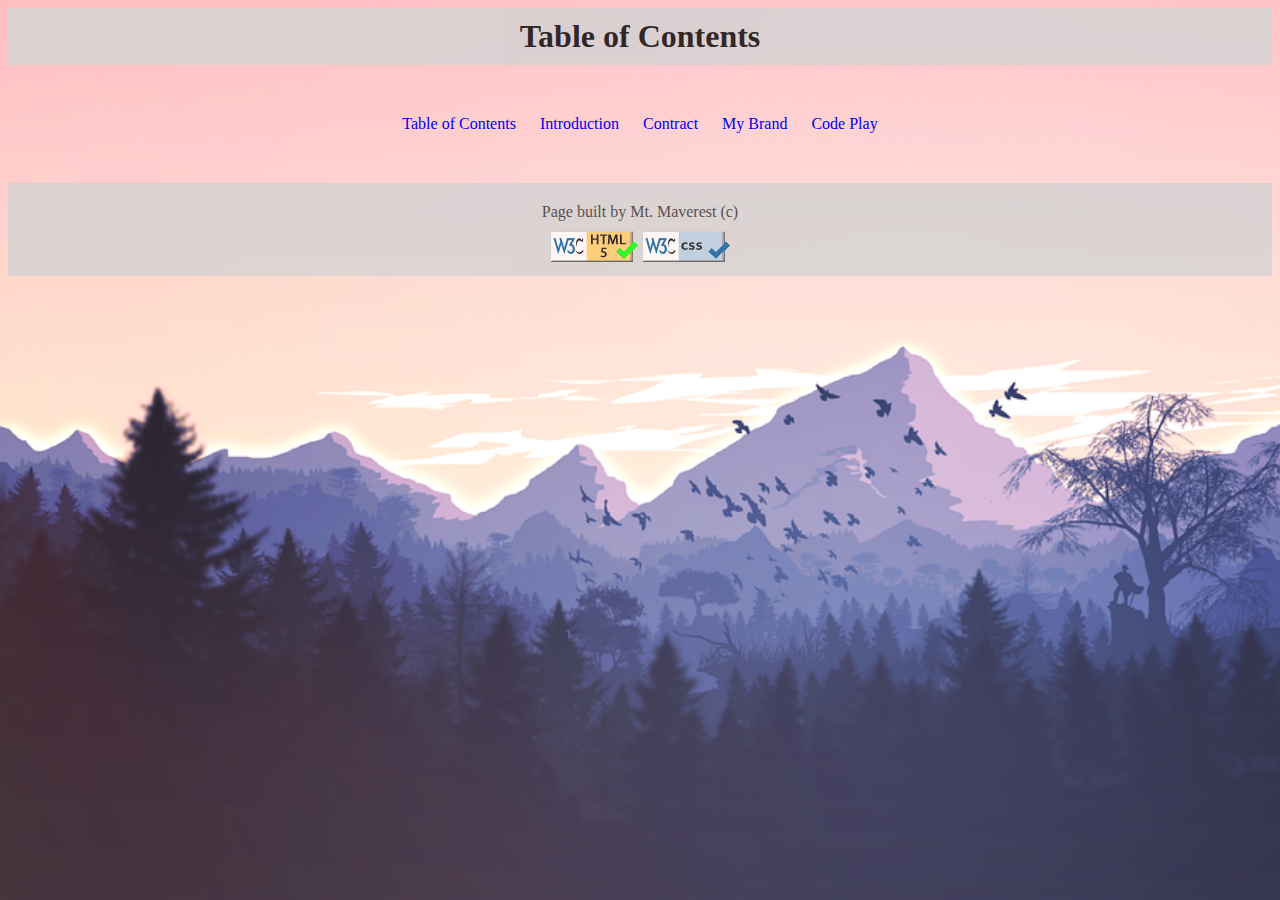
<file: index.html>
<!DOCTYPE html>
<html lang="en">

<head>
	<meta charset="UTF-8">
	<link rel="stylesheet" href="styles/mtmavbrand.css">
	<title>Maverick Verville, WEB115, TOC</title>
</head>

<body>

	<header>
		<h1>Table of Contents</h1> 
	</header>
	
	<main>
	
	<nav>
			<a href="index.html">Table of Contents</a>
			<a href="introduction.html">Introduction</a>
			<a href="contract.html">Contract</a>
			<a href="mybrand.html">My Brand</a>
			<a href="codePlay.html">Code Play</a>
	</nav>
	
	</main>
	
	<footer>
		<p>Page built by Mt. Maverest (c)</p>
	
		<a href="https://validator.w3.org/nu/?doc=https%3A%2F%2Fsoylee13.github.io%2Fweb115%2Findex.html">
			<img src="images/htmlw3c.png" width="88" height="31" alt="Link to HTML validator"></a>

		<a href="https://jigsaw.w3.org/css-validator/validator?uri=https%3A%2F%2Fsoylee13.github.io%2Fweb115%2Findex.html&profile=css3svg&usermedium=all&warning=1&vextwarning=&lang=en">
			<img src="images/cssw3c.png" width="88" height="31" alt="Link to CSS validator"></a>
	</footer>
	
</body>

</html>
</file>
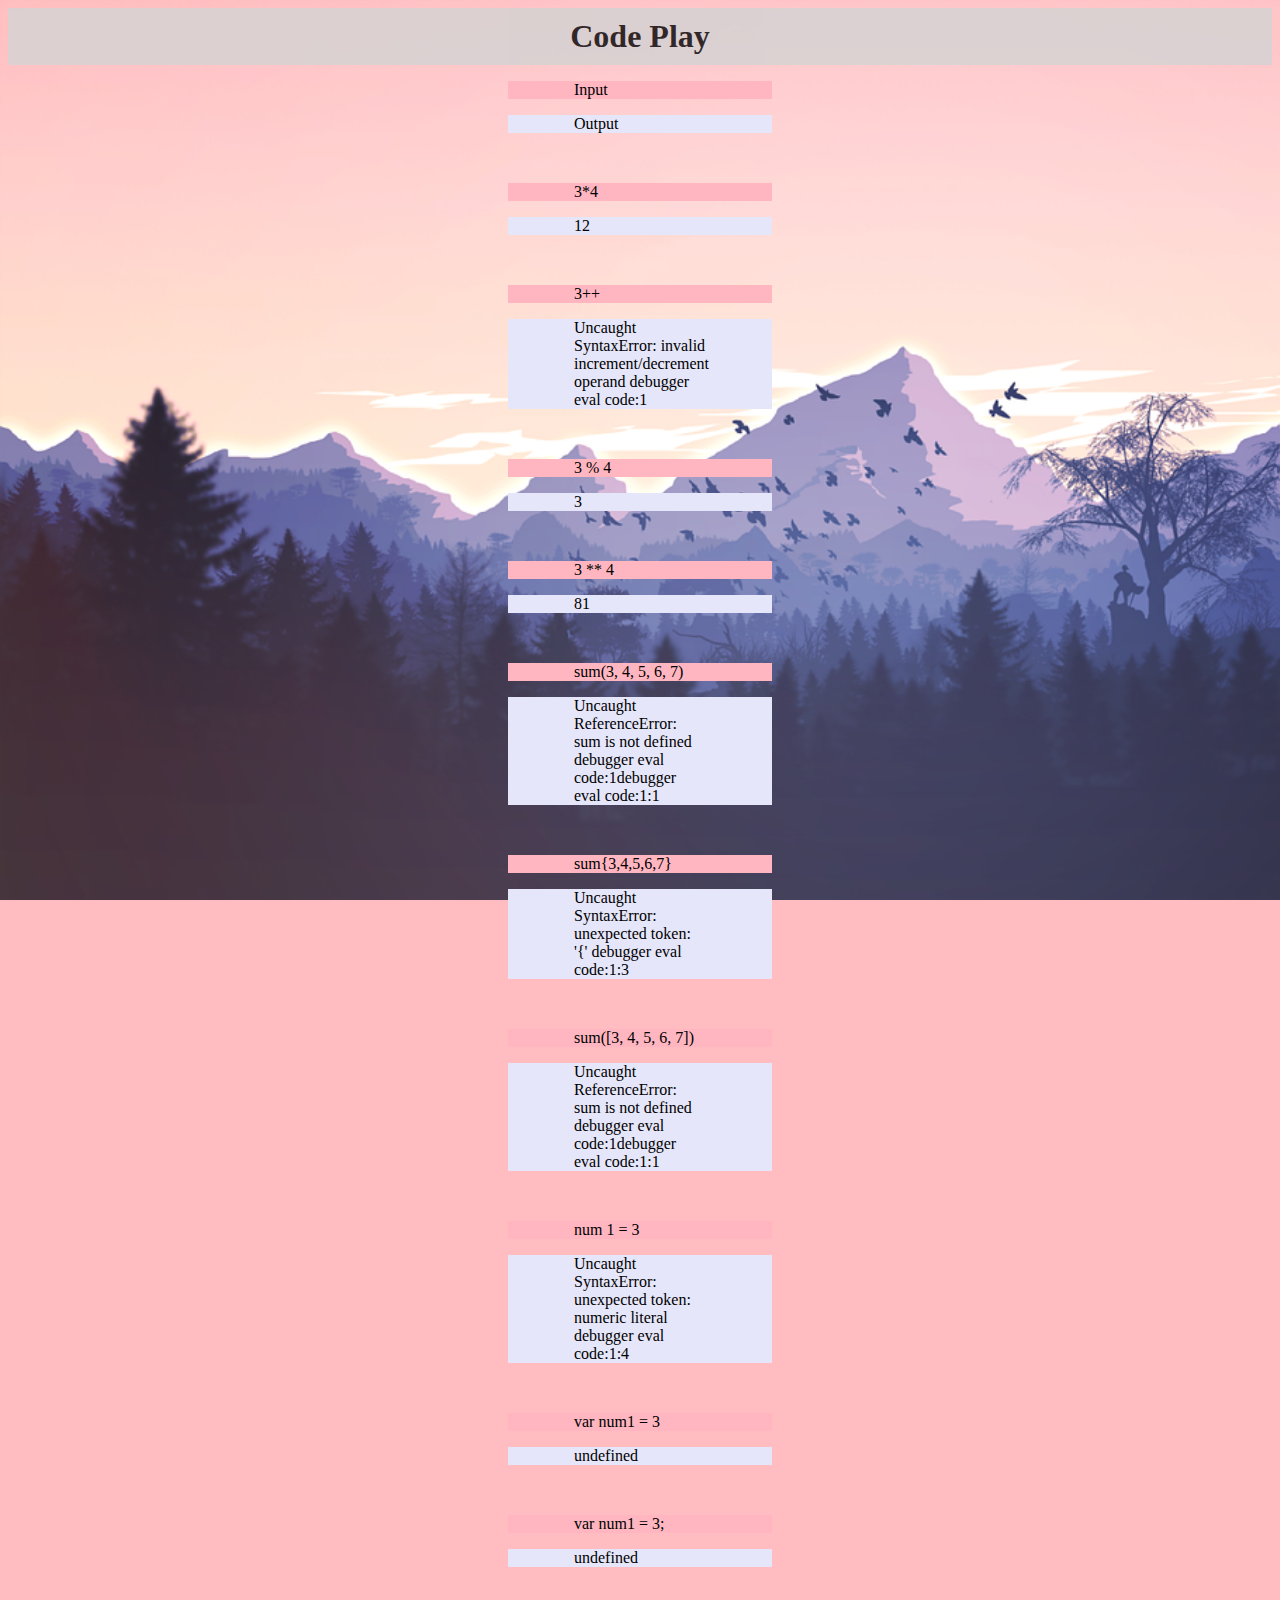
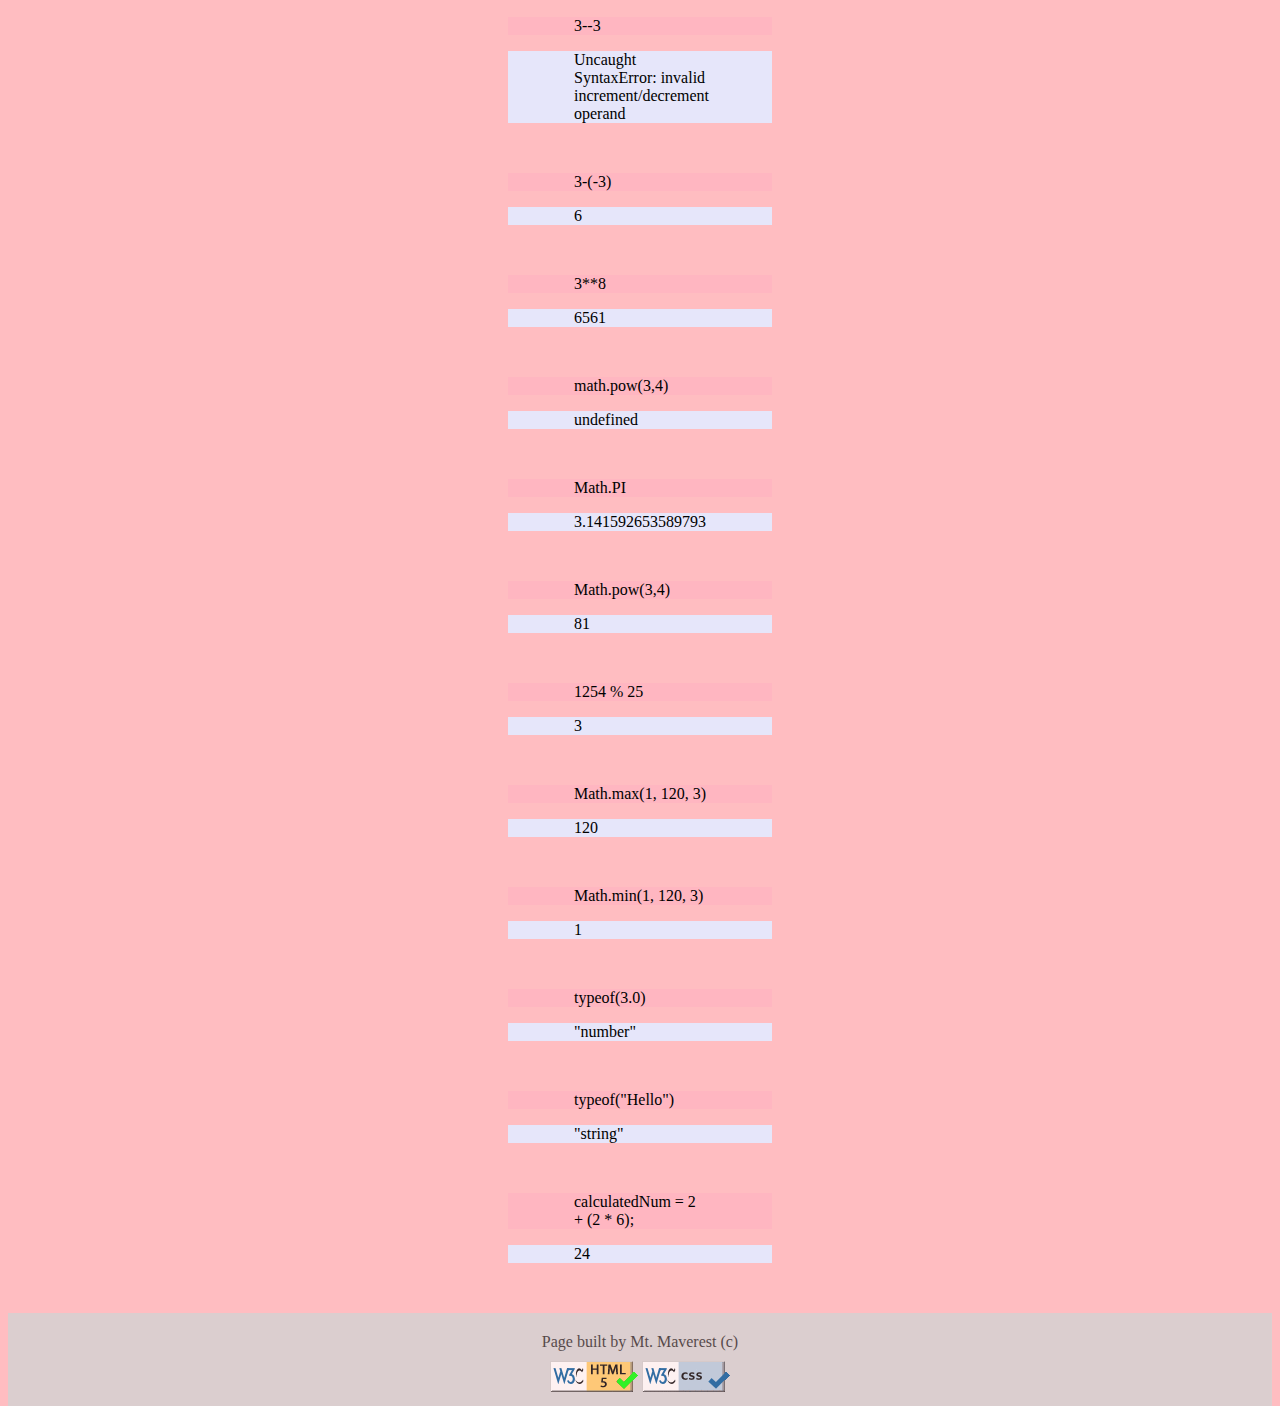
<file: codePlay.html>
<!DOCTYPE html>
<html lang="en">

<head>
	<meta charset="UTF-8">
	<link rel="stylesheet" href="styles/mtmavbrand.css">
	<title>Maverick Verville, WEB115, Code Play</title>
</head>

<body>

	<header>
		<h1>Code Play</h1> 
	</header>
	
<div class="inputDiv"><p>Input</p></div>
<div class="outputDiv"><p>Output</p></div>	
<div class="inputDiv"><p>3*4</p></div>
<div class="outputDiv"><p>12</p></div>
<div class="inputDiv"><p>3++</p></div>
<div class="outputDiv"><p>Uncaught SyntaxError: invalid increment/decrement operand debugger eval code:1</p></div>
<div class="inputDiv"><p>3 % 4</p></div>
<div class="outputDiv"><p>3</p></div>
<div class="inputDiv"><p>3 ** 4</p></div>
<div class="outputDiv"><p>81</p></div>	
<div class="inputDiv"><p>sum(3, 4, 5, 6, 7)</p></div>
<div class="outputDiv"><p>Uncaught ReferenceError: sum is not defined <anonymous> debugger eval code:1debugger eval code:1:1</p></div>	
<div class="inputDiv"><p>sum{3,4,5,6,7}</p></div>
<div class="outputDiv"><p>Uncaught SyntaxError: unexpected token: '{' debugger eval code:1:3</p></div>	
<div class="inputDiv"><p>sum([3, 4, 5, 6, 7])</p></div>
<div class="outputDiv"><p>Uncaught ReferenceError: sum is not defined <anonymous> debugger eval code:1debugger eval code:1:1</p></div>	
<div class="inputDiv"><p>num 1 = 3</p></div>
<div class="outputDiv"><p>Uncaught SyntaxError: unexpected token: numeric literal debugger eval code:1:4</p></div>	
<div class="inputDiv"><p>var num1 = 3</p></div>
<div class="outputDiv"><p>undefined</p></div>
<div class="inputDiv"><p>var num1 = 3;</p></div>
<div class="outputDiv"><p>undefined</p></div>	
<div class="inputDiv"><p>3--3</p></div>
<div class="outputDiv"><p>Uncaught SyntaxError: invalid increment/decrement operand</p></div>	
<div class="inputDiv"><p>3-(-3)</p></div>
<div class="outputDiv"><p>6</p></div>	
<div class="inputDiv"><p>3**8</p></div>
<div class="outputDiv"><p>6561</p></div>	
<div class="inputDiv"><p>math.pow(3,4)</p></div>
<div class="outputDiv"><p>undefined</p></div>	
<div class="inputDiv"><p>Math.PI</p></div>
<div class="outputDiv"><p>3.141592653589793</p></div>	
<div class="inputDiv"><p>Math.pow(3,4)</p></div>
<div class="outputDiv"><p>81</p></div>
<div class="inputDiv"><p>1254 % 25</p></div>
<div class="outputDiv"><p>3</p></div>
<div class="inputDiv"><p>Math.max(1, 120, 3)</p></div>
<div class="outputDiv"><p>120</p></div>
<div class="inputDiv"><p>Math.min(1, 120, 3)</p></div>
<div class="outputDiv"><p>1</p></div>
<div class="inputDiv"><p>typeof(3.0)</p></div>
<div class="outputDiv"><p>"number"</p></div>
<div class="inputDiv"><p>typeof("Hello")</p></div>
<div class="outputDiv"><p>"string"</p></div>
<div class="inputDiv"><p>calculatedNum = 2 + (2 * 6);</p></div>
<div class="outputDiv"><p>24</p></div>


	<footer>
		<p>Page built by Mt. Maverest (c)</p>
	
		<a href="https://validator.w3.org/nu/?doc=https%3A%2F%2Fsoylee13.github.io%2Fweb115%2FcodePlay.html">
			<img src="images/htmlw3c.png" width="88" height="31" alt="Link to HTML validator"></a>

		<a href="https://jigsaw.w3.org/css-validator/validator?uri=https%3A%2F%2Fvalidator.w3.org%2Fnu%2F%3Fdoc%3Dhttps%253A%252F%252Fsoylee13.github.io%252Fweb115%252FcodePlay.html&profile=css3svg&usermedium=all&warning=1&vextwarning=&lang=en">
			<img src="images/cssw3c.png" width="88" height="31" alt="Link to CSS validator"></a>
	</footer>
	
</body>

</html>
</file>
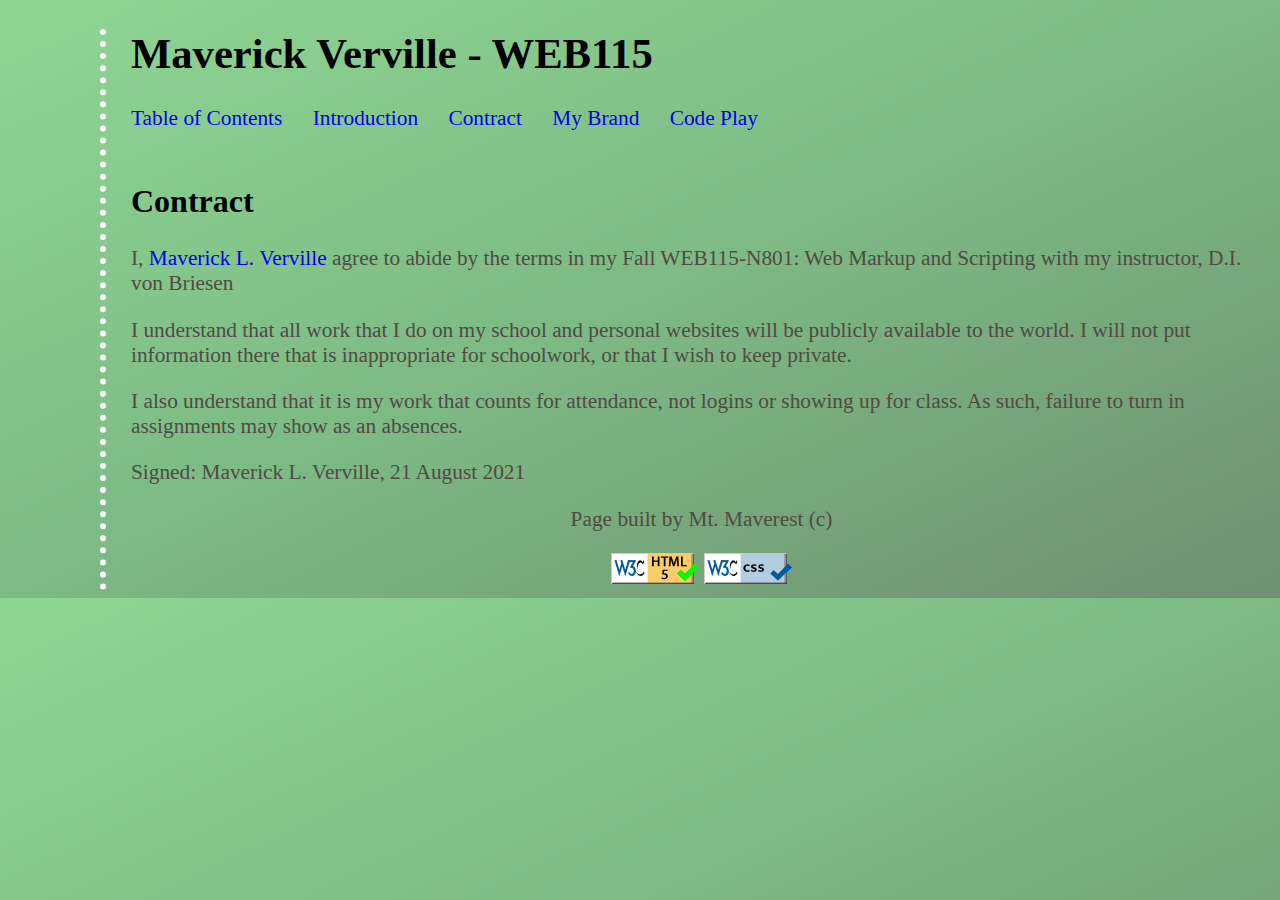
<file: contract.html>
<!DOCTYPE html>
<html lang="en">

<head>
	<meta charset="UTF-8">
	<link rel="stylesheet" href="styles/default.css">
	<title>Maverick Verville, WEB115, Contract</title>
</head>


<body>
	<header>
		<h1>Maverick Verville - WEB115</h1> 
	</header>
	
	
	<nav>
			<a href="index.html">Table of Contents</a>
			<a href="introduction.html">Introduction</a>
			<a href="contract.html">Contract</a>
			<a href="mybrand.html">My Brand</a>
			<a href="codePlay.html">Code Play</a>
	</nav>		

	<br />

	<main>
		<h2>Contract</h2>

		<p> I, <a href="introduction.html">Maverick L. Verville</a> agree to abide by the terms in my Fall WEB115-N801: Web Markup and Scripting with my instructor, D.I. von Briesen</p>
		<p>I understand that all work that I do on my school and personal websites will be publicly available to the world. 
			I will not put information there that is inappropriate for schoolwork, or that I wish to keep private.</p>
		<p>I also understand that it is my work that counts for attendance, not logins or showing up for class. As such, failure to turn in assignments may show as an absences.</p>
	
		<p>Signed: Maverick L. Verville, 21 August 2021</p>
	</main>
	
	<footer>
		<p>Page built by Mt. Maverest (c)</p>
	
		<a href="https://validator.w3.org/nu/?doc=https%3A%2F%2Fsoylee13.github.io%2Fweb115%2Fcontract.html">
			<img src="images/htmlw3c.png" width="88" height="31" alt="Link to HTML validator"></a>

		<a href="https://jigsaw.w3.org/css-validator/validator?uri=https%3A%2F%2Fsoylee13.github.io%2Fweb115%2Fcontract.html&profile=css3svg&usermedium=all&warning=1&vextwarning=&lang=en">
			<img src="images/cssw3c.png" width="88" height="31" alt="Link to CSS validator"></a>
		
	</footer>
	
</body>

</html>
</file>
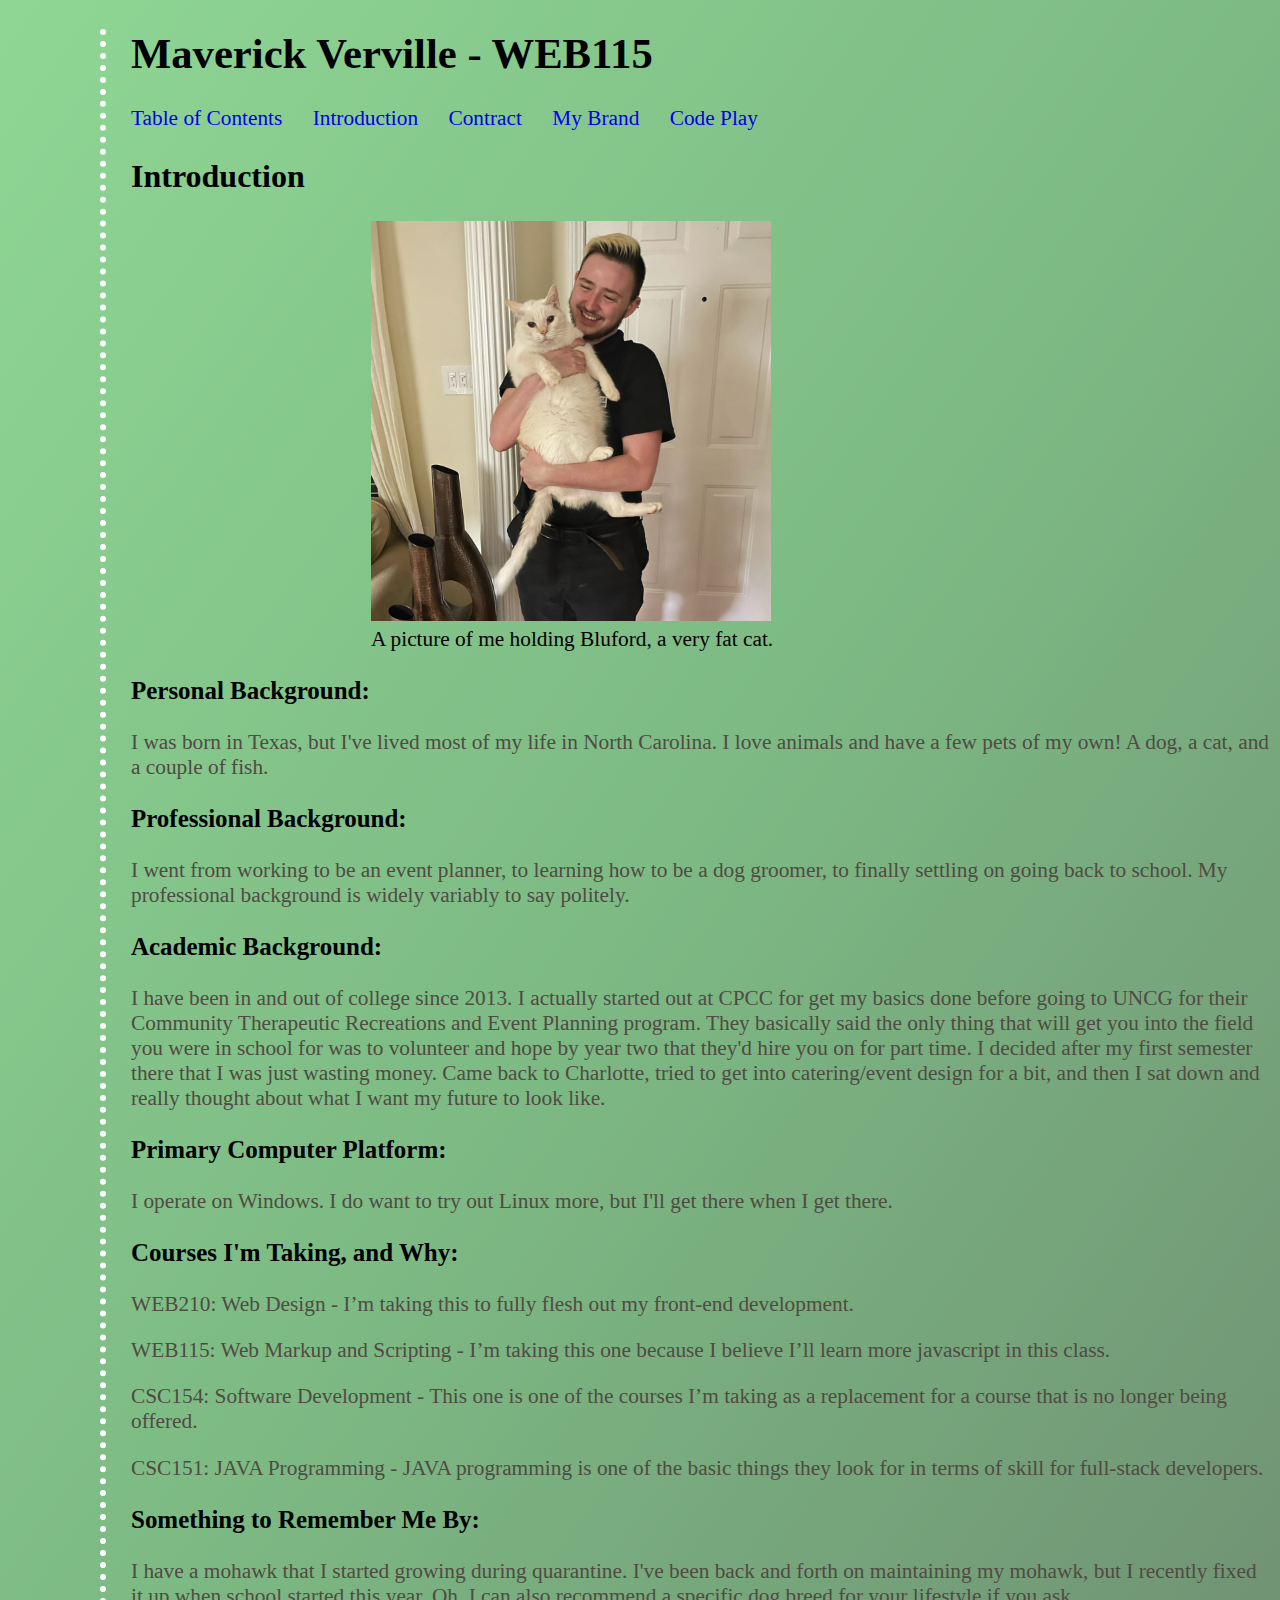
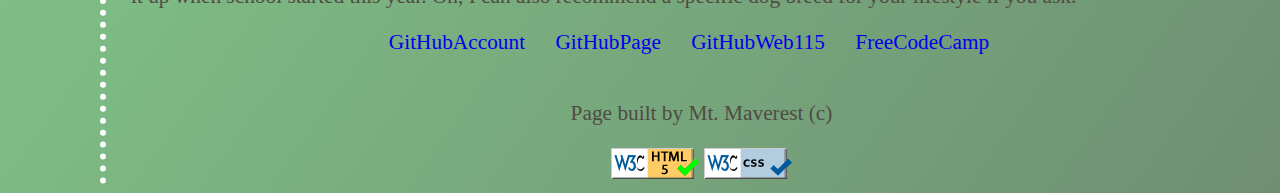
<file: introduction.html>
<!DOCTYPE html>
<html lang="en">

<head>
	<meta charset="UTF-8">
	<link rel="stylesheet" href="styles/default.css">
	<title>Maverick Verville, WEB115, Introduction</title>
</head>

<body>
	<header>
		<h1>Maverick Verville - WEB115</h1> 
	</header>
	
	<nav>
			<a href="index.html">Table of Contents</a>
			<a href="introduction.html">Introduction</a>
			<a href="contract.html">Contract</a>
			<a href="mybrand.html">My Brand</a>
			<a href="codePlay.html">Code Play</a>
	</nav>

	<main>
		<h2>Introduction</h2>
		
		<figure>
			<img src="images/meholdingbluford.jpg" alt="Picture of me holding a fat cat.">
			<figcaption>A picture of me holding Bluford, a very fat cat.</figcaption>
		</figure>
		
		<h3>Personal Background:</h3> 
		<p>I was born in Texas, but I've lived most of my life in North Carolina. I love animals and have a few pets of my own! A dog, a cat, and a couple of fish.
		</p>
	
		<h3>Professional Background:</h3>
		<p>I went from working to be an event planner, to learning how to be a dog groomer, to finally settling on going back to school. My professional background is widely variably to say politely.
		</p>
	
		<h3>Academic Background:</h3>
		<p>I have been in and out of college since 2013. 
			I actually started out at CPCC for get my basics done before going to UNCG for their Community Therapeutic Recreations and Event Planning program. 
			They basically said the only thing that will get you into the field you were in school for was to volunteer and hope by year two that they'd hire you on for part time. 
			I decided after my first semester there that I was just wasting money. 
			Came back to Charlotte, tried to get into catering/event design for a bit, and then I sat down and really thought about what I want my future to look like.
		</p>
	
		<h3>Primary Computer Platform:</h3>
		<p>I operate on Windows. I do want to try out Linux more, but I'll get there when I get there.
		</p>
	
		<h3>Courses I'm Taking, and Why:</h3>
		
					<p>WEB210: Web Design - I’m taking this to fully flesh out my front-end development.</p>
					<p>WEB115: Web Markup and Scripting - I’m taking this one because I believe I’ll learn more javascript in this class.</p>
					<p>CSC154: Software Development - This one is one of the courses I’m taking as a replacement for a course that is no longer being offered.</p>
					<p>CSC151: JAVA Programming - JAVA programming is one of the basic things they look for in terms of skill for full-stack developers.</p>	
	
		<h3>Something to Remember Me By:</h3> 
		<p>I have a mohawk that I started growing during quarantine. I've been back and forth on maintaining my mohawk, but I recently fixed it up when school started this year. 
		Oh, I can also recommend a specific dog breed for your lifestyle if you ask.
		</p>
	</main>

	<footer>
		<nav>
			<a href="https://github.com/SoyLee13"> GitHubAccount </a>
			<a href="https://soylee13.github.io/"> GitHubPage </a>
			<a href="https://soylee13.github.io/web115"> GitHubWeb115 </a>
			<a href="https://www.freecodecamp.org/mavver"> FreeCodeCamp </a>
		</nav>
		
		
		<br />
	
		<p>Page built by Mt. Maverest (c)</p>
	
		<a href="https://validator.w3.org/nu/?doc=https%3A%2F%2Fsoylee13.github.io%2Fweb115%2Fintroduction.html">
			<img src="images/htmlw3c.png" width="88" height="31" alt="Link to HTML validator"></a>

		<a href="https://jigsaw.w3.org/css-validator/validator?uri=https%3A%2F%2Fsoylee13.github.io%2Fweb115%2Fintroduction.html&profile=css3svg&usermedium=all&warning=1&vextwarning=&lang=en">
			<img src="images/cssw3c.png" width="88" height="31" alt="Link to CSS validator"></a>
	</footer>
	
	
</body>

</html>
</file>
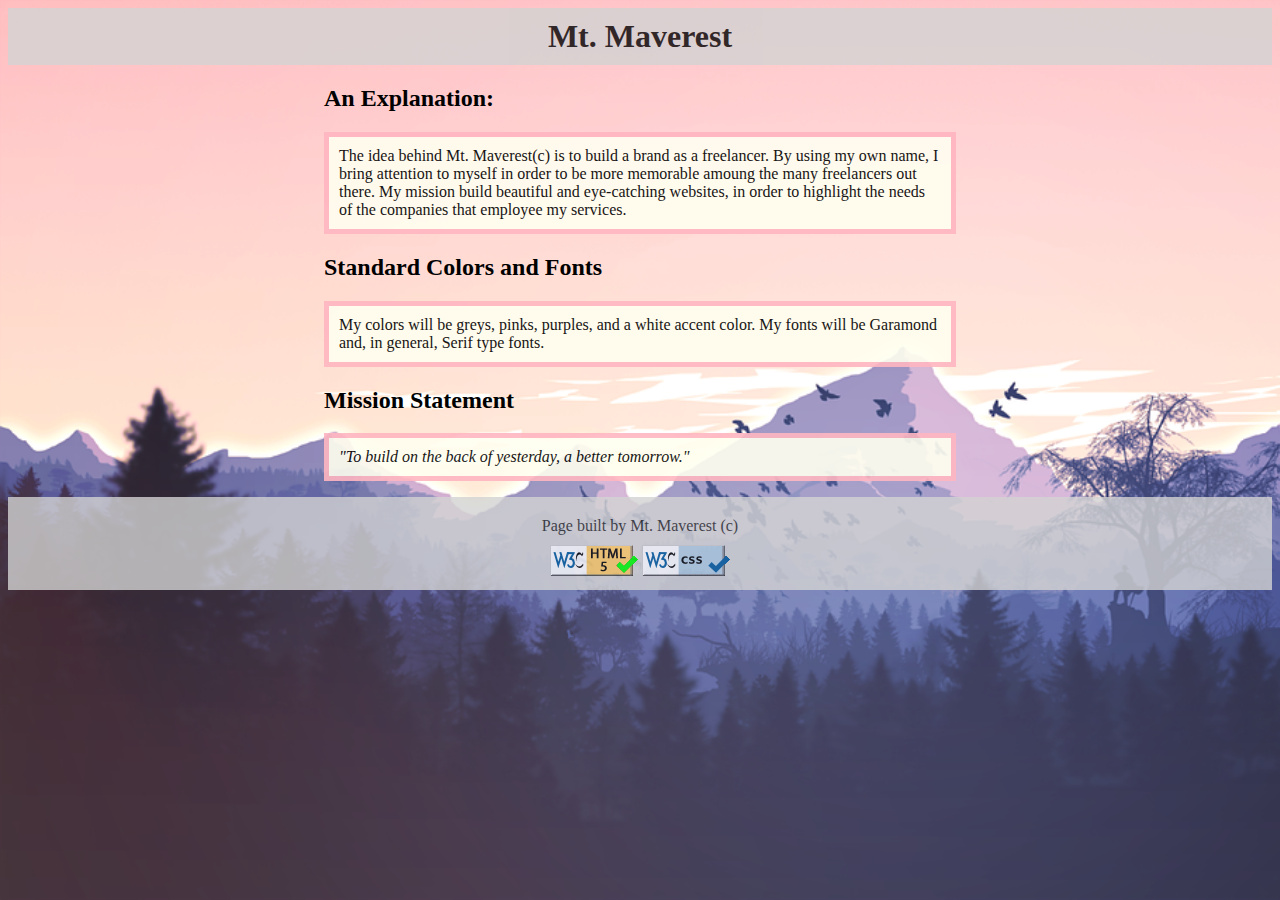
<file: mybrand.html>
<!DOCTYPE html>
<html lang="en">

<head>
	<meta charset="UTF-8">
	<link rel="stylesheet" href="styles/mtmavbrand.css">
	<title>Maverick Verville, WEB210, My Brand</title>
</head>

<body>

	<header>
		<h1>Mt. Maverest</h1> 
	</header>
	
	<main>
		<h2>An Explanation:</h2>
		
		<p>The idea behind Mt. Maverest(c) is to build a brand as a freelancer.
		By using my own name, I bring attention to myself in order to be more memorable amoung the many freelancers out there.
		My mission build beautiful and eye-catching websites, in order to highlight the needs of the companies that employee my services.</p>
		
		<h2>Standard Colors and Fonts</h2>
		
		<p>My colors will be greys, pinks, purples, and a white accent color.
		My fonts will be Garamond and, in general, Serif type fonts.</p>
	
		<h2>Mission Statement</h2>
		
		<p><i>"To build on the back of yesterday, a better tomorrow."</i></p>
	</main>
	
	<footer>
		<p>Page built by Mt. Maverest (c)</p>
	
		<a href="https://validator.w3.org/nu/?doc=https%3A%2F%2Fsoylee13.github.io%2Fweb115%2Fmybrand.html">
			<img src="images/htmlw3c.png" width="88" height="31" alt="Link to HTML validator"></a>

		<a href="https://jigsaw.w3.org/css-validator/validator?uri=https%3A%2F%2Fsoylee13.github.io%2Fweb115%2Fmybrand.html&profile=css3svg&usermedium=all&warning=1&vextwarning=&lang=en">
			<img src="images/cssw3c.png" width="88" height="31" alt="Link to CSS validator"></a>
	</footer>


</body>
</file>
<file: styles/mtmavbrand.css>
html {
	background-image: url("../images/mountain.jpeg");
	background-repeat: no-repeat;
	background-size: cover;
	height: 100%;
	width: 100%;
	margin: auto;
	font-family: "Garamond", "Monaco", Serif;
	background-color: #FFBDC1;
}

h1, footer p, footer {
	text-align: center;
	background-color: lightgray;
	opacity: 80%;
	padding: 10px;
	margin: auto;
}

h2, p {
	margin-left: 25%;
	margin-right: 25%;
	text-align: left;
}

main p {
	border: 5px solid lightpink;
	padding: 10px;
	background-color: #FFFFF0;
	opacity: 90%;
}

nav {
	text-align: center;
	margin-top: 50px;
	margin-bottom: 50px;
}

nav a {
	padding: 10px;
}

a:link {
	text-decoration: none;
}

a:visited {
	color: darkcyan;
}

a:hover {
	color: lightyellow;
}

.inputDiv {
	background-color: lightpink;
	margin-left: 500px;
	margin-right: 500px;
}

.outputDiv {
	background-color: lavender;
	margin-left: 500px;
	margin-right: 500px;
	margin-bottom: 50px;
}
</file>
<file: styles/default.css>
a:link {
	text-decoration: none;
}

a:hover {
	background-color: #8FD694;
}

nav a {
	padding-right: 25px;
}

body {
	margin-left: 100px;
	text-align: left;
	font-family: Garamond, serif;
	font-size: 16pt;
	background-image: linear-gradient(to bottom right, #8FD694, #7DBA84, #6F8F72);
	border-left: white dotted 6px;
	padding-left: 25px;
}

p, ul {
	color: #504B43;
}

figure img {
	width: 300pt;
	height: 300pt;
	margin-left: 200px;
}

figcaption {
	margin-left: 200px;
}

footer, footer nav {
	text-align: center;
	padding-right: 20px;
	padding-left: 20px;
}
</file>
